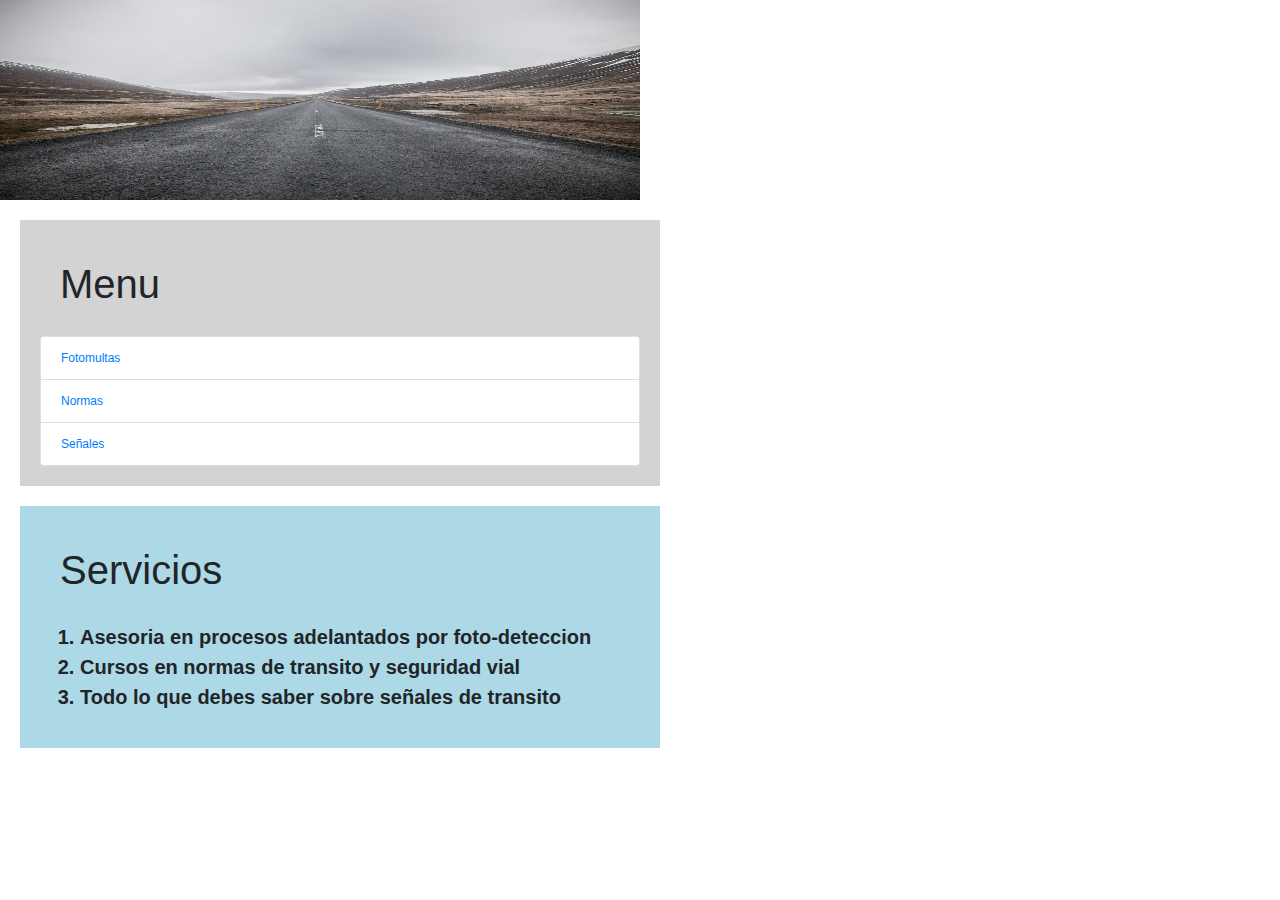
<file: index.html>
<!DOCTYPE html>
<html>
    <head>
        <title>My Webpage</title>
        <!-- <link rel="stylesheet" href="stylesheet.css"> -->
        <link rel="stylesheet" href="variables.css">
        <link rel="stylesheet" href="https://maxcdn.bootstrapcdn.com/bootstrap/4.0.0/css/bootstrap.min.css" integrity="sha384-Gn5384xqQ1aoWXA+058RXPxPg6fy4IWvTNh0E263XmFcJlSAwiGgFAW/dAiS6JXm" crossorigin="anonymous">
        <meta name="viewport" content="width=device-width, initial-scale=1.0">
    </head>
    <body>
      <div id="header">
    <img src="imagenes/top_image.jpg" width="50%" height="200px">
     </div>
      <div id="nav">
        <h1>Menu</h1>
        <ul class="list-group">
          <li class ="list-group-item"><a href="Fotomultas.html"> Fotomultas </a> </li>
          <li class ="list-group-item"><a href="Normas.html"> Normas </a></li>
          <li class ="list-group-item"><a href="Senales.html"> Señales </a></li>
        </ul>
      </div>
      <div id="section">
        <h1> Servicios</h1>
        <ol class="a">
          <li>Asesoria en procesos adelantados por foto-deteccion</li>
          <li>Cursos en normas de transito y seguridad vial</li>
          <li>Todo lo que debes saber sobre señales de transito</li>
        </ol>
      </div>
      <div id="footer">
      </div>
    </body>
</html>
</file>
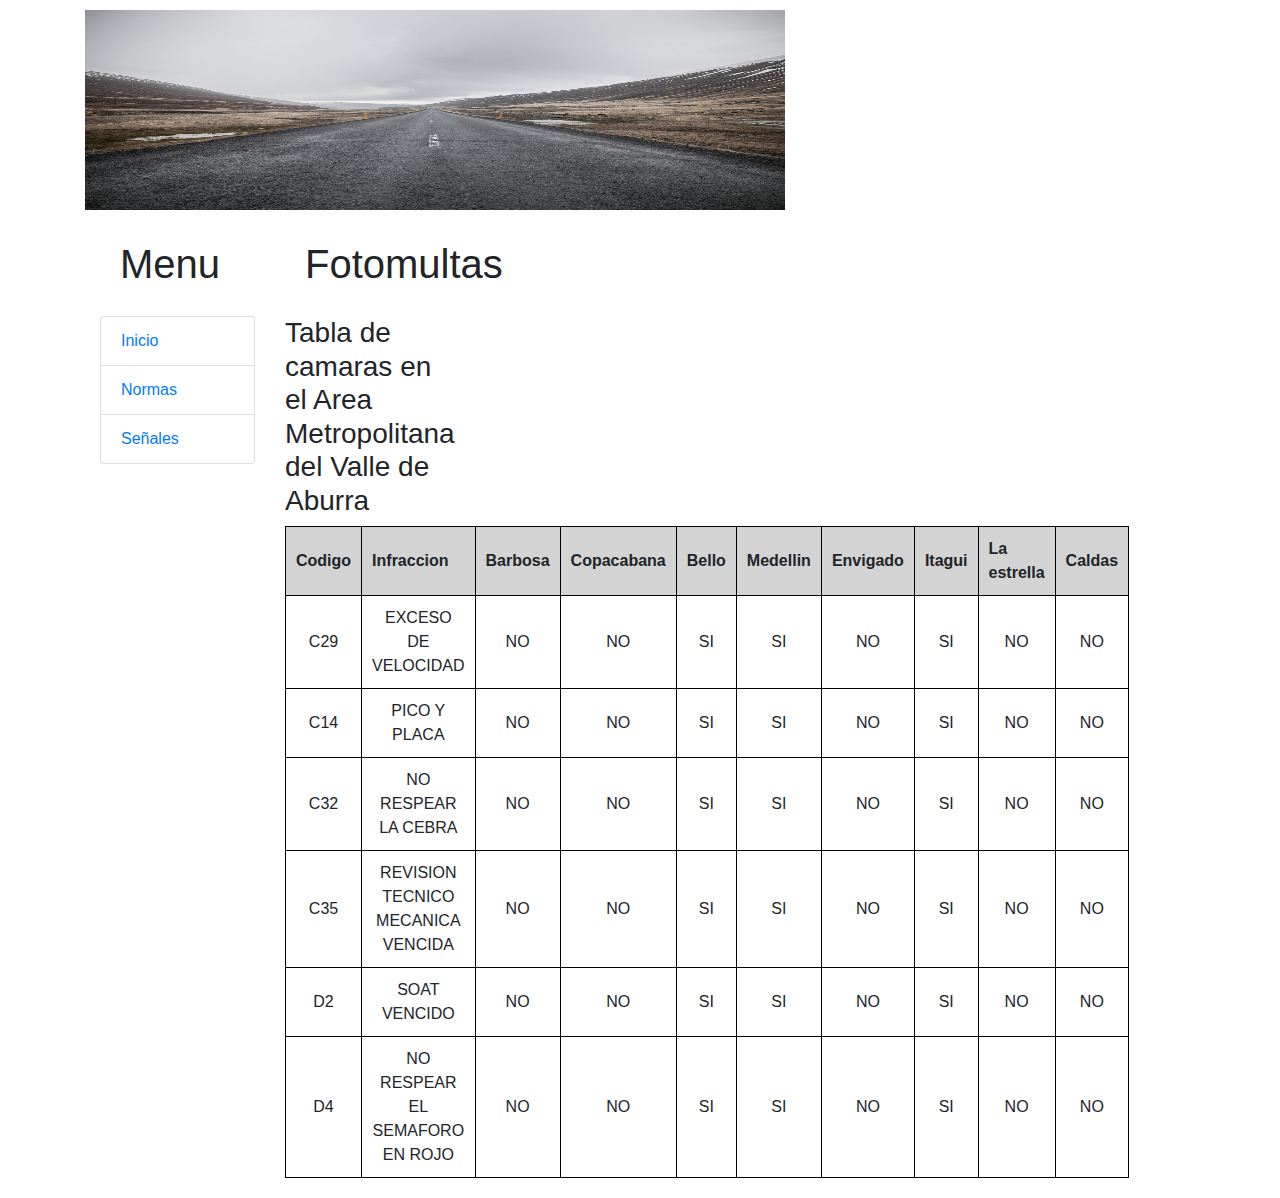
<file: fotomultas.html>
<!DOCTYPE html>
<html>
    <head>
        <title>My Webpage</title>
          <link rel="stylesheet" href="stylesheet.css">
          <meta name="viewport" content="width=device-width, initial-scale=1.0">
          <link rel="stylesheet" href="https://maxcdn.bootstrapcdn.com/bootstrap/4.0.0/css/bootstrap.min.css" integrity="sha384-Gn5384xqQ1aoWXA+058RXPxPg6fy4IWvTNh0E263XmFcJlSAwiGgFAW/dAiS6JXm" crossorigin="anonymous">
    </head>
    <body>
      <div class="container">
      <div class="row">
        <div class="col-lg-1 col-md-6">
      <img src="imagenes/top_image.jpg" width="700" height="200" >
    </div>
    </div>
      <div class="container">
        <div class="row">
          <div class="col-lg-2 col-md-6">
      <div id="Menu">
        <h1>Menu</h1>
      <ul class="list-group">
        <li class ="list-group-item"><a href="index.html"> Inicio </a> </li>
        <li class ="list-group-item"><a href="normas.html"> Normas </a></li>
        <li class ="list-group-item"><a href="senales.html"> Señales </a></li>
      </ul>
    </div>
      </div>
      <div class="col-lg-2 col-md-6">
    <h1> Fotomultas</h1>
    <div id="Contenido">
      <table>
        <h3> Tabla de camaras en el Area Metropolitana del Valle de Aburra </h3>
        <tr>
          <th>Codigo</th>
          <th>Infraccion</th>
          <th>Barbosa</th>
          <th>Copacabana</th>
          <th>Bello</th>
          <th>Medellin</th>
          <th>Envigado</th>
          <th>Itagui</th>
          <th>La estrella</th>
          <th>Caldas</th>
        </tr>
        <tr>
          <td>C29</td>
          <td>EXCESO DE VELOCIDAD</td>
          <td>NO</td>
          <td>NO</td>
          <td>SI</td>
          <td>SI</td>
          <td>NO</td>
          <td>SI</td>
          <td>NO</td>
          <td>NO</td>
        </tr>
        <tr>
          <td>C14</td>
          <td>PICO Y PLACA</td>
          <td>NO</td>
          <td>NO</td>
          <td>SI</td>
          <td>SI</td>
          <td>NO</td>
          <td>SI</td>
          <td>NO</td>
          <td>NO</td>
        </tr>
        <tr>
          <td>C32</td>
          <td>NO RESPEAR LA CEBRA</td>
          <td>NO</td>
          <td>NO</td>
          <td>SI</td>
          <td>SI</td>
          <td>NO</td>
          <td>SI</td>
          <td>NO</td>
          <td>NO</td>
        </tr>
        <tr>
          <td>C35</td>
          <td>REVISION TECNICO MECANICA VENCIDA</td>
          <td>NO</td>
          <td>NO</td>
          <td>SI</td>
          <td>SI</td>
          <td>NO</td>
          <td>SI</td>
          <td>NO</td>
          <td>NO</td>
        </tr>
        <tr>
          <td>D2</td>
          <td>SOAT VENCIDO</td>
          <td>NO</td>
          <td>NO</td>
          <td>SI</td>
          <td>SI</td>
          <td>NO</td>
          <td>SI</td>
          <td>NO</td>
          <td>NO</td>
        </tr>
        <tr>
          <td>D4</td>
          <td>NO RESPEAR EL SEMAFORO EN ROJO</td>
          <td>NO</td>
          <td>NO</td>
          <td>SI</td>
          <td>SI</td>
          <td>NO</td>
          <td>SI</td>
          <td>NO</td>
          <td>NO</td>
        </tr>
      </table>
    </div>
  </div>
  </div>
    </div>
    </body>
</html>
</file>
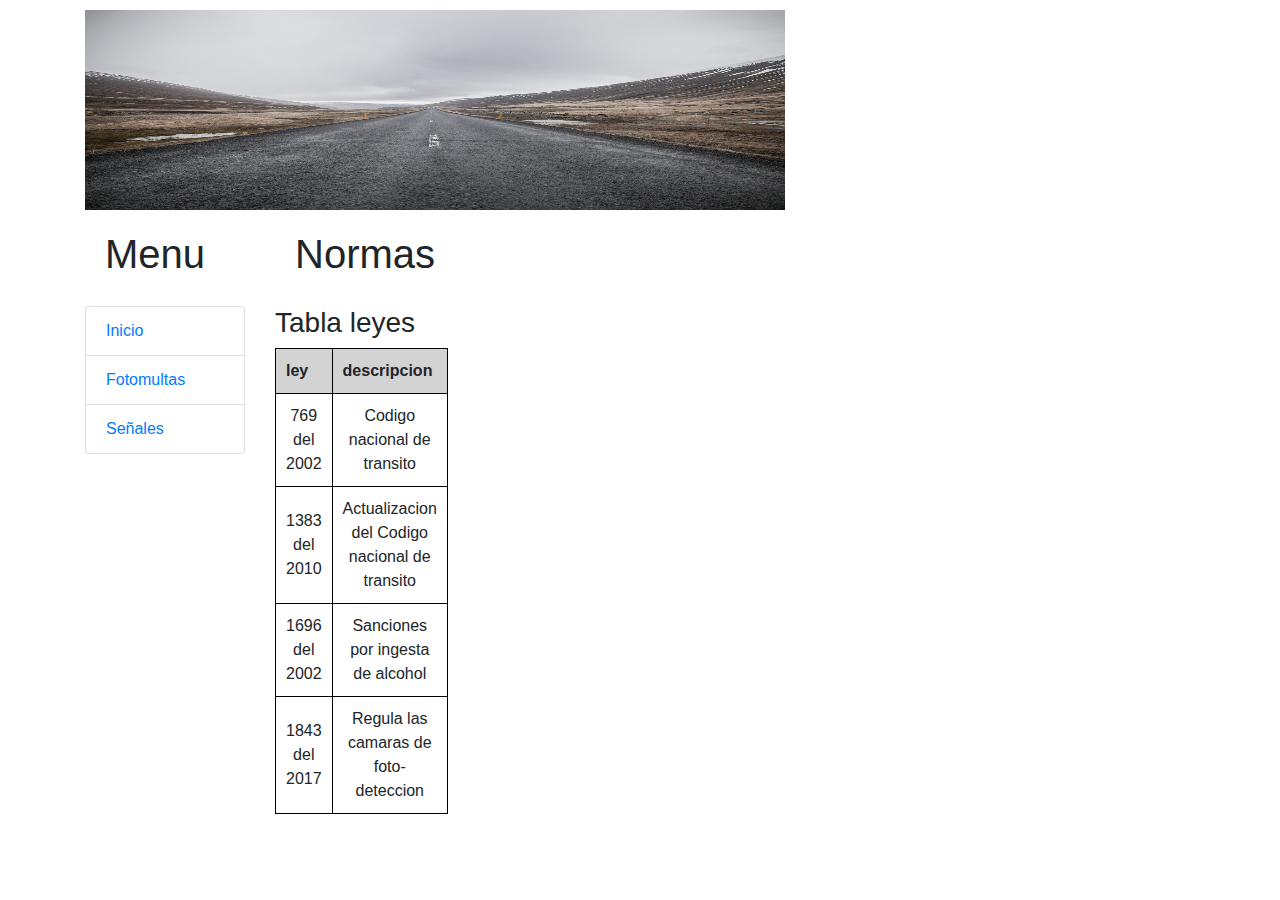
<file: normas.html>
<!DOCTYPE html>
<html>
    <head>
        <title>My Webpage</title>
        <!-- <link rel="stylesheet" href="stylesheet.css"> -->
        <link rel="stylesheet" href="stylesheet.css">
        <meta name="viewport" content="width=device-width, initial-scale=1.0">
        <link rel="stylesheet" href="https://maxcdn.bootstrapcdn.com/bootstrap/4.0.0/css/bootstrap.min.css" integrity="sha384-Gn5384xqQ1aoWXA+058RXPxPg6fy4IWvTNh0E263XmFcJlSAwiGgFAW/dAiS6JXm" crossorigin="anonymous">
    </head>
    <body>
      <div class="container">
        <div class="row">
          <div class="col-lg-1 col-md-6">
      <img src="imagenes/top_image.jpg" width="700" height="200" >
    </div>
    </div>
        <div class="row">
          <div class="col-lg-2 col-md-6">
      <div id="Menu">
        <h1>Menu</h1>
        <ul class="list-group">
          <li class ="list-group-item"><a href="index.html"> Inicio </a> </li>
          <li class ="list-group-item"><a href="fotomultas.html"> Fotomultas </a></li>
          <li class ="list-group-item"><a href="senales.html"> Señales </a></li>
        </ul>
      </div>
    </div>
    <div class="col-lg-2 col-md-6">
      <div id="Contenido">
        <h1> Normas</h1>
        <table>
          <h3> Tabla leyes </h3>
          <tr>
            <th>ley</th>
            <th>descripcion</th>
          </tr>
          <tr>
            <td>769 del 2002</td>
            <td>Codigo nacional de transito</td>
          </tr>
          <tr>
            <td>1383 del 2010</td>
            <td>Actualizacion del Codigo nacional de transito</td>
          </tr>
          <tr>
            <td>1696 del 2002</td>
            <td>Sanciones por ingesta de alcohol</td>
          </tr>
          <tr>
            <td>1843 del 2017</td>
            <td>Regula las camaras de foto-deteccion</td>
          </tr>
        </table>
      </div>
    </div>
  </div>
</div>
    </body>
</html>
</file>
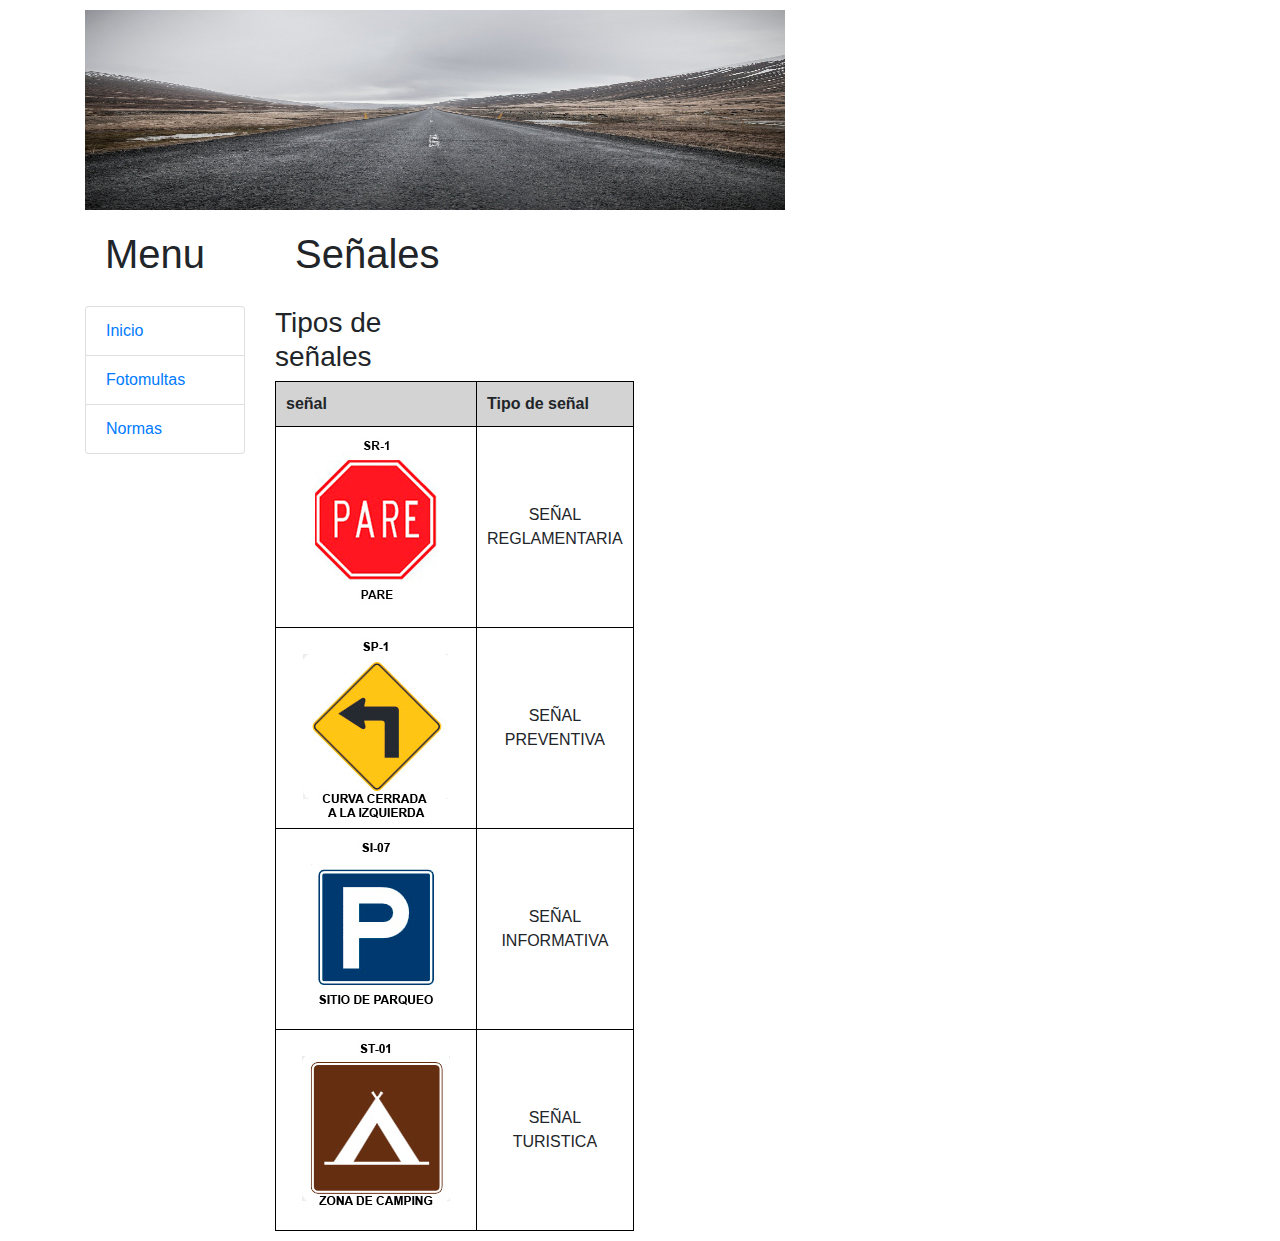
<file: senales.html>
<!DOCTYPE html>
<html>
    <head>
        <title>My Webpage</title>
          <!-- <link rel="stylesheet" href="stylesheet.css"> -->
          <link rel="stylesheet" href="stylesheet.css">
          <meta name="viewport" content="width=device-width, initial-scale=1.0">
          <link rel="stylesheet" href="https://maxcdn.bootstrapcdn.com/bootstrap/4.0.0/css/bootstrap.min.css" integrity="sha384-Gn5384xqQ1aoWXA+058RXPxPg6fy4IWvTNh0E263XmFcJlSAwiGgFAW/dAiS6JXm" crossorigin="anonymous">
    </head>
    <body>
      <div class="container">
        <div class="row">
          <div class="col-lg-1 col-md-6">
      <img src="imagenes/top_image.jpg" width="700" height="200" >
    </div>
  </div>
    <div class="row">
    <div class="col-lg-2 col-md-6">
      <div id="Menu">
        <h1>Menu</h1>
        <ul class="list-group">
          <li class ="list-group-item"><a href="index.html"> Inicio </a> </li>
          <li class ="list-group-item"><a href="fotomultas.html"> Fotomultas </a></li>
          <li class ="list-group-item"><a href="normas.html"> Normas </a></li>
        </ul>
      </div>
    </div>
    <div class="col-lg-2 col-md-6">
      <div id="Contenido">
        <h1> Señales</h1>
        <table>
          <h3> Tipos de señales</h3>
          <tr>
            <th>señal</th>
            <th>Tipo de señal</th>
          </tr>
          <tr>
            <td> <img src="imagenes/reglamentaria.jpg"></td>
            <td> SEÑAL REGLAMENTARIA</td>
          </tr>
          <tr>
            <td> <img src="imagenes/preventiva.jpg"></td>
            <td> SEÑAL PREVENTIVA</td>
          </tr>
          <tr>
            <td> <img src="imagenes/informativa.jpg"></td>
            <td> SEÑAL INFORMATIVA</td>
          </tr>
          <tr>
            <td> <img src="imagenes/turistica.jpg"></td>
            <td> SEÑAL TURISTICA</td>
          </tr>
        </table>
      </div>
    </div>
    </div>
    </div>
    </body>
</html>
</file>
<file: stylesheet.css>
@media(min-width:500px){
  body {
    width: auto;
  }
}
@media(max-width:499px){
  body {
  width: 50%;
  }
}

.container{
  padding: 10px;
}

#nav {
  width: 50%;
  margin: 20px;
  background-color:lightgray

}

#section {
margin: 20px;
width: 50%;
background-color: lightblue;
}

ol.a, ul.a {
font-size: 20px;
font-style: normal;
font-weight: bold;
}

h1 {
  padding: 20px;
}

table {
  border: 1px solid black;
  border-collapse: collapse;
  width: 50%;
}

th, td {
  border: 1px solid black;
  padding: 10px;
  text-align: center;
}

th{
  background-color: lightgray;
}
</file>
<file: variables.css>
#nav, #section {
  font-family: arial;
  font-size: 12px;
  margin: 20px;
  padding: 20px;
  width: 50%; }

@media (min-width: 500px) {
  body {
    width: auto; } }
@media (max-width: 499px) {
  body {
    width: 50%; } }
.container {
  padding: 10px; }

#nav {
  background-color: lightgray; }

#section {
  background-color: lightblue; }

div ol.a, div ul.a {
  font-size: 20px;
  font-style: normal;
  font-weight: bold; }
div h1 {
  padding: 20px; }
div table {
  border: 1px solid black;
  border-collapse: collapse;
  width: 50%; }
div th, div td {
  border: 1px solid black;
  padding: 10px;
  text-align: center; }
div th {
  background-color: lightgray; }

/*# sourceMappingURL=variables.css.map */
</file>
